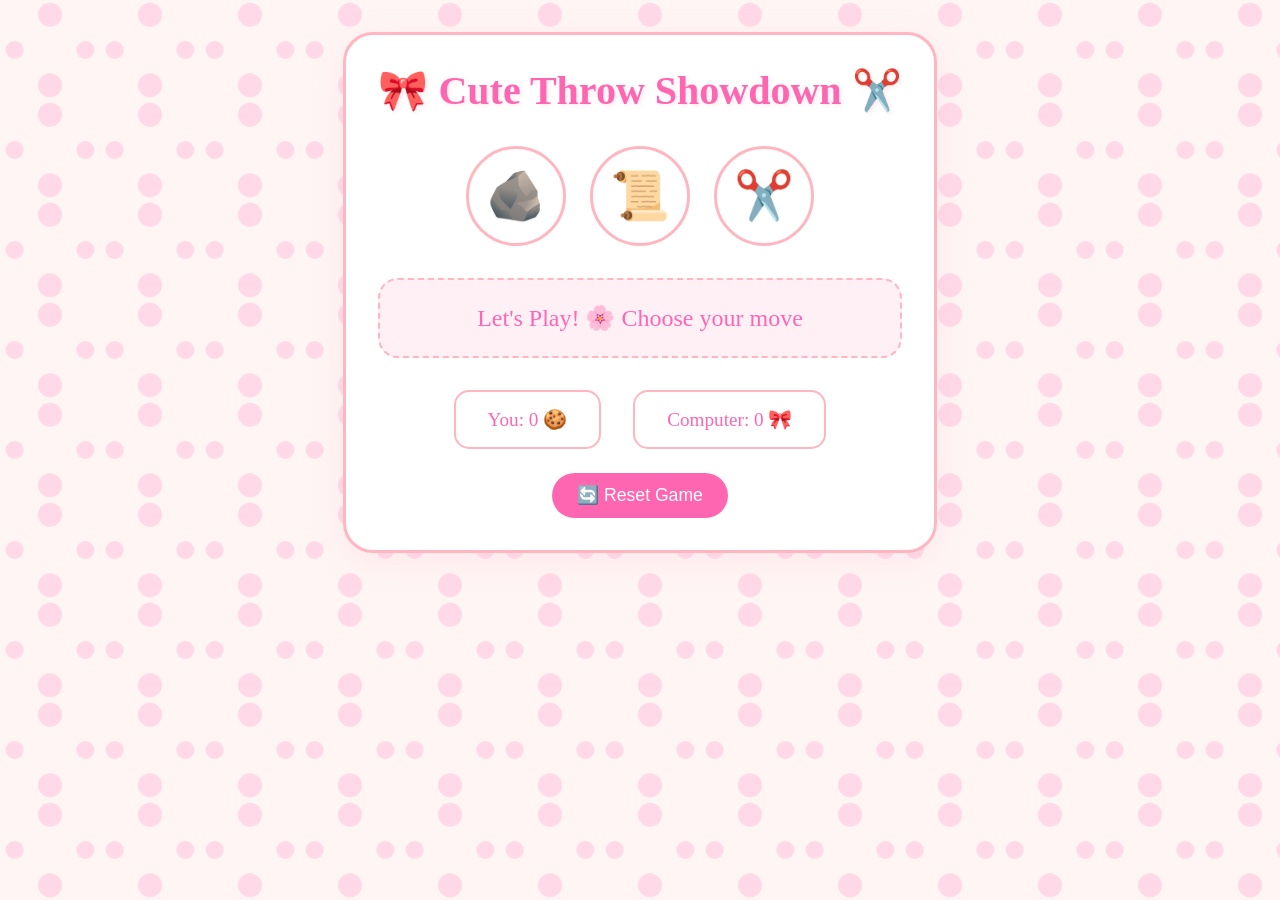
<file: index.html>
<!-- index.html -->

<!DOCTYPE html>
<html lang="en">
<head>
    <meta charset="UTF-8">
    <meta name="viewport" 
          content="width=device-width, 
                   initial-scale=1.0">
    <link rel="stylesheet" href="style.css">
    <title>🌸 Cute Throw Showdown 🎀</title>
</head>
<body>
  <div class="container">
    <h1>🎀 Cute Throw Showdown ✂️</h1>
    
    <div class="choices">
        <button class="choice-btn" data-choice="rock">🪨</button>
        <button class="choice-btn" data-choice="paper">📜</button>
        <button class="choice-btn" data-choice="scissors">✂️</button>
    </div>

    <div id="result">Let's Play! 🌸 Choose your move</div>

    <div id="score">
        <div class="score-item">You: <span id="player-score">0</span> 🍪</div>
        <div class="score-item">Computer: <span id="computer-score">0</span> 🎀</div>
    </div>

    <button id="reset-btn">🔄 Reset Game</button>
</div>

    <script src="script.js"></script>
</body>
</html>
</file>
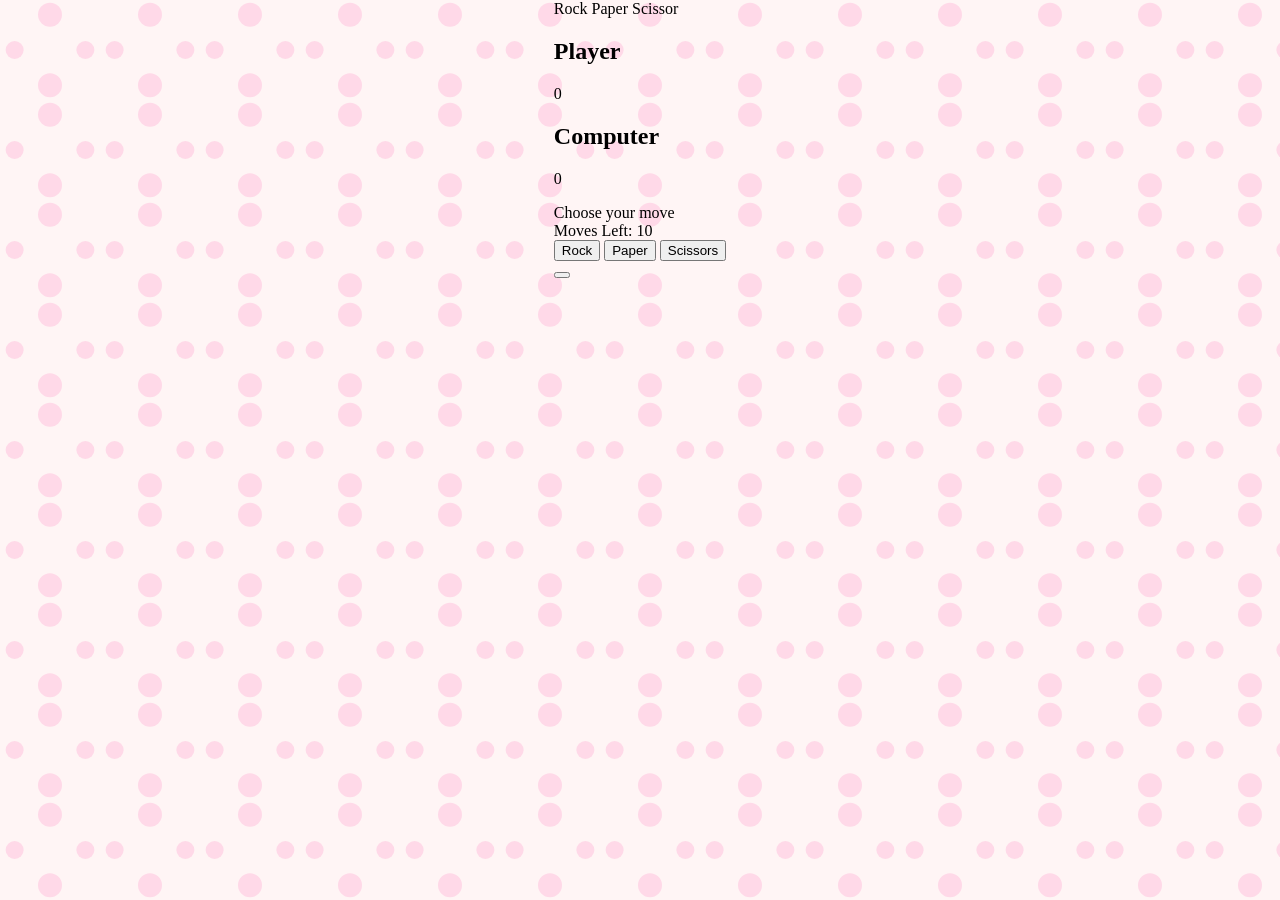
<file: home.html>
<!-- index.html -->

<!DOCTYPE html>
<html lang="en">
<head>
    <meta charset="UTF-8">
    <meta name="viewport" 
          content="width=device-width, 
                   initial-scale=1.0">
    <link rel="stylesheet" href="style.css">
    <title>Rock Paper Scissor</title>
</head>
<body>
    <section class="game">
        <!--Title -->
        <div class="title">Rock Paper Scissor</div>
        
          <!--Display Score of player and computer -->
        <div class="score">  
            <div class="playerScore">
                <h2>Player</h2>
                <p class="p-count count">0</p>

            </div>       
            <div class="computerScore">
                <h2>Computer</h2>
                <p class="c-count count">0</p>

            </div>
        </div>
      
        <div class="move">Choose your move</div>
        
          <!--Number of moves left before game ends -->
        <div class="movesleft">Moves Left: 10 </div>
        
          <!--Options available to player to play game -->
        <div class="options">
            <button class="rock">Rock</button>
            <button class="paper">Paper</button>
            <button class="scissor">Scissors</button>    
        </div>
        
          <!--Final result of game -->
        <div class="result"></div>
        
          <!--Reload the game -->
        <button class="reload"></button>

    </section>

    <script src="script.js"></script>
</body>
</html>
</file>
<file: style.css>
/* body {
    font-family: 'Roboto', sans-serif;
    background-color: #f5f5f5;
    margin-top: 4rem;
}

.game {
    justify-content: center;
    align-items: center;
    display: flex;
    flex-direction: column;
}

.title {
    text-align: center;
    margin-bottom: 1rem;
    font-size: 2rem;
}

.score {
    text-align: center;
    font-size: 1rem;
    margin-bottom: 0.5rem;
    display: flex;
    justify-content: space-between;
    gap: 2rem;
}

.move {
    display: flex;
    justify-content: center;
    align-items: center;
    margin: 1rem 0;
    font-size: 1.2rem;
    font-weight: bold;
}

.movesleft {
    display: flex;
    justify-content: center;
    align-items: center;
    margin: 0.5rem 0;
    font-size: 1rem;
    margin-bottom: 3rem;
}

.options {
    display: flex;
    justify-content: space-between;
    align-items: center;
    margin: 1rem 0;
    gap: 2rem;
}

.options button {
    padding: 1rem 2rem;
    font-size: 1rem;
    border: none;
    border-radius: 5px;
    cursor: pointer;
    background-color: aquamarine;
}

.reload {
    display: none;
    justify-content: center;
    align-items: center;
    padding: 1rem;
    background: green;
    outline: none;
    border: none;
    border-radius: 10px;
    cursor: pointer;
    margin-top: 2rem;
    color: white;
}

.result{
    margin-top: 20px;
    font-size: 1.2rem;
} */

:root {
    --primary-pink: #ff66b2;
    --secondary-pink: #ffb6c1;
    --background-pink: #fff5f5;
}

body {
    font-family: 'Comic Sans MS', cursive;
    background: var(--background-pink);
    min-height: 100vh;
    margin: 0;
    display: flex;
    flex-direction: column;
    align-items: center;
    background-image: url('data:image/svg+xml,<svg width="100" height="100" transform="rotate(45)" opacity="0.2" version="1.1" viewBox="0 0 100 100" xmlns="http://www.w3.org/2000/svg"><g fill="%23ff66b2"><circle cx="25" cy="25" r="12"/><circle cx="75" cy="75" r="12"/><circle cx="75" cy="25" r="9"/><circle cx="25" cy="75" r="9"/></g></svg>');
}

.container {
    text-align: center;
    padding: 2rem;
    background: white;
    border-radius: 30px;
    box-shadow: 0 8px 32px rgba(255, 182, 193, 0.2);
    margin: 2rem;
    border: 3px solid var(--secondary-pink);
}

h1 {
    color: var(--primary-pink);
    font-size: 2.5rem;
    margin: 0 0 2rem 0;
    text-shadow: 2px 2px 4px rgba(255, 182, 193, 0.3);
}

.choices {
    display: flex;
    gap: 1.5rem;
    justify-content: center;
    margin: 2rem 0;
}

.choice-btn {
    background: white;
    border: 3px solid var(--secondary-pink);
    border-radius: 50%;
    width: 100px;
    height: 100px;
    cursor: pointer;
    transition: all 0.3s cubic-bezier(0.175, 0.885, 0.32, 1.275);
    font-size: 3rem;
    display: flex;
    align-items: center;
    justify-content: center;
}

.choice-btn:hover {
    transform: scale(1.1) rotate(10deg);
    box-shadow: 0 8px 16px rgba(255, 102, 178, 0.3);
    background: #fff9fb;
}

#result {
    font-size: 1.5rem;
    color: var(--primary-pink);
    margin: 2rem 0;
    padding: 1.5rem;
    background: #fff0f6;
    border-radius: 20px;
    border: 2px dashed var(--secondary-pink);
}

#score {
    display: flex;
    gap: 2rem;
    justify-content: center;
    font-size: 1.2rem;
    color: var(--primary-pink);
}

.score-item {
    background: white;
    padding: 1rem 2rem;
    border-radius: 15px;
    border: 2px solid var(--secondary-pink);
}

#reset-btn {
    background: var(--primary-pink);
    color: white;
    border: none;
    padding: 12px 25px;
    border-radius: 25px;
    font-size: 1.1rem;
    cursor: pointer;
    transition: all 0.2s ease;
    margin-top: 1.5rem;
}

#reset-btn:hover {
    transform: scale(1.05);
    box-shadow: 0 4px 15px rgba(255, 102, 178, 0.3);
}

.emoji-animation {
    animation: bounce 0.5s ease infinite;
}

@keyframes bounce {
    0%, 100% { transform: translateY(0); }
    50% { transform: translateY(-15px); }
}

@media (max-width: 600px) {
    .choices {
        flex-direction: column;
    }
}
</file>
